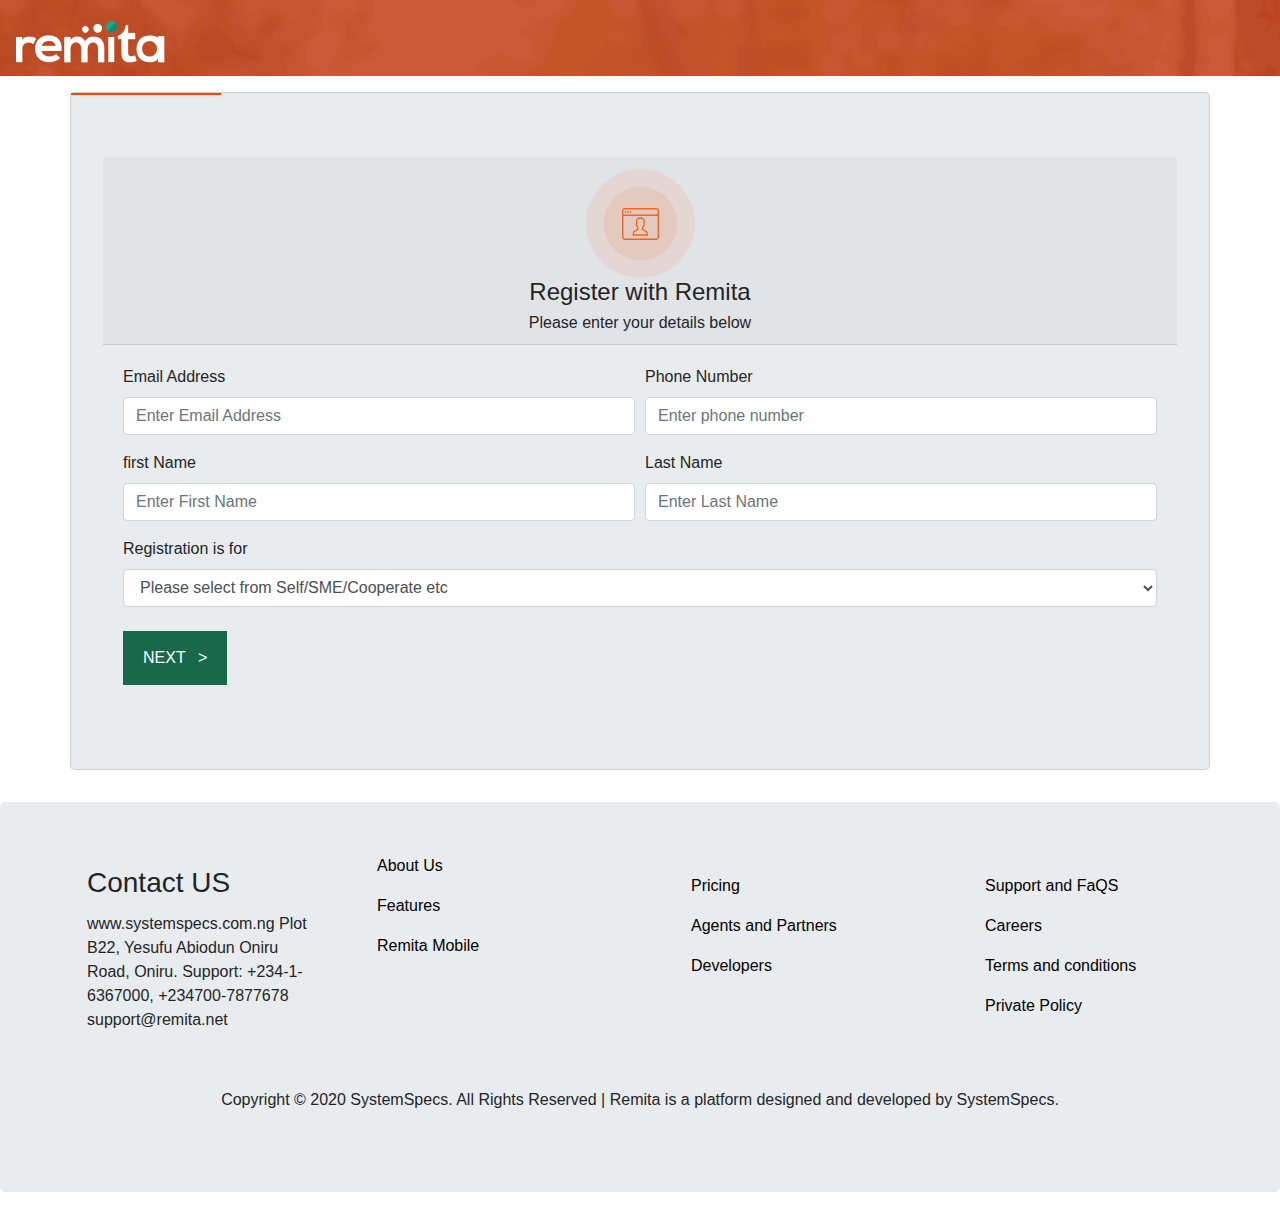
<file: index.html>
<!DOCTYPE html>
<html lang="en">
<head>
    <meta charset="UTF-8">
    <meta name="viewport" content="width=device-width, initial-scale=1.0">
    <title>Register</title>

<!-- google recaptcha -->
<script src="https://www.google.com/recaptcha/api.js" async defer></script>

    <!-- site icon -->
    <link rel="stylesheet" href="">

    <!-- external sheet -->
    <link rel="stylesheet" href="/assets/main.css">

    <!-- bootstrap css -->
   
    <link rel="stylesheet" href="https://stackpath.bootstrapcdn.com/bootstrap/4.5.2/css/bootstrap.min.css" integrity="sha384-JcKb8q3iqJ61gNV9KGb8thSsNjpSL0n8PARn9HuZOnIxN0hoP+VmmDGMN5t9UJ0Z" crossorigin="anonymous">

</head>
<body>

  <nav class="navbar navbar-expand-lg remita-nav-bg">
      <a href="" class="navbar-brand mt-2">
          <img src="/assets/remita_logo_white.png" alt="">
      </a>
  </nav>
  <div class="card container jumbotron  mx-auto mt-3">
      <div class="card-header">
          <img src="/assets/registration_icon.svg" alt="">
          <h4 class="card-title">Register with Remita</h4>
          <h6 class="card-subtitle">Please enter your details below</h6>
      </div>
      <div class="card-body">
          <form action="">
              <div class="form-row">
                  <div class="form-group col-md-6">
                      <label for="email">Email Address</label>
                      <input type="email" class="form-control" id="email" placeholder="Enter Email Address">
                  </div>

                  <div class="form-group col-md-6">
                    <label for="telephone">Phone Number</label>
                    <input type="tel" class="form-control" id="telephone" placeholder="Enter phone number">
                  </div>
                </div>

                <div class="form-row">
                    <div class="form-group col-md-6">
                        <label for="fname">first Name</label>
                        <input type="text" class="form-control" id="fname" placeholder="Enter First Name">
                    </div>
  
                    <div class="form-group col-md-6">
                      <label for="lname">Last Name</label>
                      <input type="tel" class="form-control" id="lname" placeholder="Enter Last Name">
                    </div>
                  </div>

                  <div class="form-group">
                      <label for="regfor">Registration is for</label>
                      <select class="form-control" id="regfor">
                          <option value="">Please select from Self/SME/Cooperate etc</option>
                          <option value="">Personal Account</option>
                          <option value="">MSME-sole Signatory</option>
                          <option value="">SME/cooperate -MultiSignatory</option>
                          <option value="">Gorvernment/MDA</option>
                          </select>
                  </div>

                  <div class="g-recaptcha" data-sitekey="6LeN_L4ZAAAAAMmI8BxGL0ATFs0cozvx-_9Afqs-"></div>

                  
                  <button type="submit" class="next-btn mt-2">NEXT<span class="ml-2"> &#62;</span></button>
                
              </div>
          </form>
         
      </div>
  </div>

  <!-- footer -->
  <footer class="page-footer font-small pt-4 jumbotron" style="font-weight: 300;">
    <div class=" container-fluid">
        <div class="card-body">
            <div class="row">
                <div class="col-md-4 col-lg-3" >
                        <div class="card-body ">
                            <div class="card-title"><h3>Contact US</h3></div>
                            <div class="card-text">www.systemspecs.com.ng
                                Plot B22, Yesufu Abiodun Oniru Road, Oniru.
                                <strong>Support:</strong> +234-1-6367000, +234700-7877678
                                support@remita.net</div>
                        </div>
                </div>

                <div class="col-md-2 col-lg-3">
                   <ul class="nav flex-column">
                       <li class="nav-item">
                           <a href="#" class="nav-link">About Us</a>
                       </li>
                       <li class="nav-item">
                        <a href="#" class="nav-link">Features</a>
                    </li>
                    <li class="nav-item">
                        <a href="#" class="nav-link">Remita Mobile</a>
                    </li>
                   </ul>
                </div>

                <div class="col-md-2 col-lg-3">
                    <div class="card-body">
                        <ul class="nav flex-column">
                            <li class="nav-item">
                                <a href="#" class="nav-link">Pricing</a>
                            </li>
                            <li class="nav-item">
                             <a href="#" class="nav-link">Agents and Partners</a>
                         </li>
                         <li class="nav-item">
                             <a href="#" class="nav-link">Developers</a>
                         </li>
                        </ul>
                    </div>
                </div>
                <div class="col-md-4 col-lg-3">
                    <div class="card-body">
                        <ul class="nav flex-column">
                            <li class="nav-item">
                                <a href="#" class="nav-link">Support and FaQS</a>
                            </li>
                            <li class="nav-item">
                             <a href="#" class="nav-link">Careers</a>
                         </li>
                         <li class="nav-item">
                             <a href="#" class="nav-link">Terms and conditions</a>
                         </li>
                         <li class="nav-item">
                            <a href="#" class="nav-link">Private Policy</a>
                        </li>
                        </ul>
                    </div>
                </div>
            </div>
        </div>
      
    </div>
<div class="footer-copyright text-center py-3">
    Copyright © 2020 SystemSpecs. All Rights Reserved | Remita is a platform designed and developed by SystemSpecs.
</div>


  </footer>

<!-- JS, Popper.js, and jQuery -->
<script src="https://code.jquery.com/jquery-3.5.1.slim.min.js" integrity="sha384-DfXdz2htPH0lsSSs5nCTpuj/zy4C+OGpamoFVy38MVBnE+IbbVYUew+OrCXaRkfj" crossorigin="anonymous"></script>
<script src="https://cdn.jsdelivr.net/npm/popper.js@1.16.1/dist/umd/popper.min.js" integrity="sha384-9/reFTGAW83EW2RDu2S0VKaIzap3H66lZH81PoYlFhbGU+6BZp6G7niu735Sk7lN" crossorigin="anonymous"></script>
<script src="https://stackpath.bootstrapcdn.com/bootstrap/4.5.2/js/bootstrap.min.js" integrity="sha384-B4gt1jrGC7Jh4AgTPSdUtOBvfO8shuf57BaghqFfPlYxofvL8/KUEfYiJOMMV+rV" crossorigin="anonymous"></script>
</body>
</html>
</file>
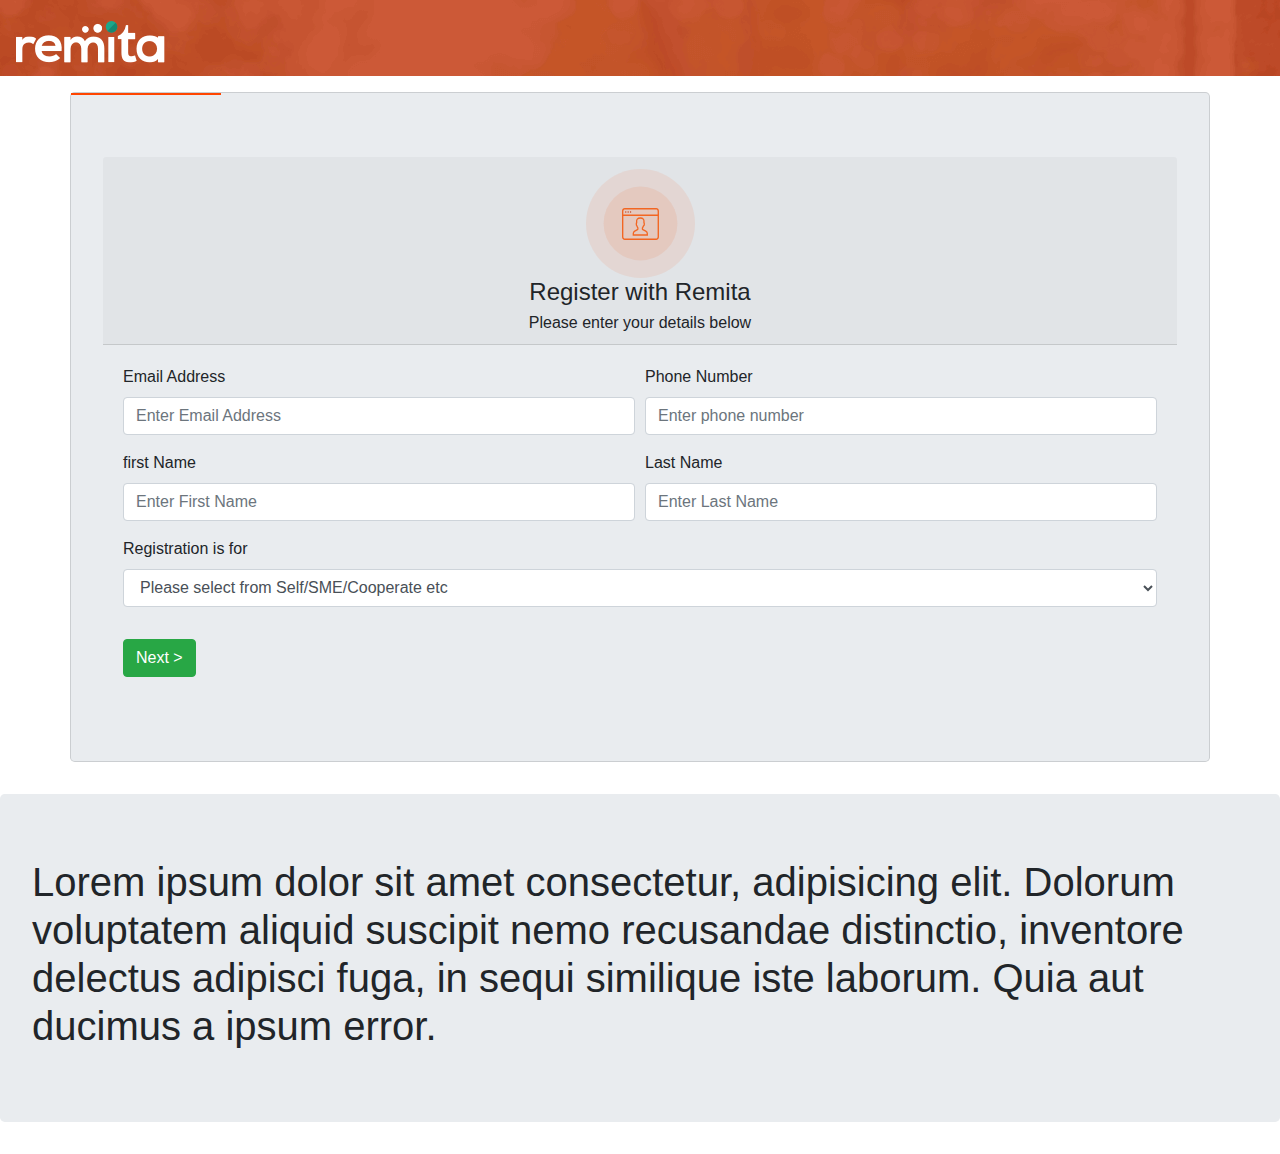
<file: index..html>
<!DOCTYPE html>
<html lang="en">
<head>
    <meta charset="UTF-8">
    <meta name="viewport" content="width=device-width, initial-scale=1.0">
    <title>Register</title>

<!-- google recaptcha -->
<script src="https://www.google.com/recaptcha/api.js" async defer></script>

    <!-- site icon -->
    <link rel="stylesheet" href="">

    <!-- external sheet -->
    <link rel="stylesheet" href="/assets/main.css">

    <!-- bootstrap css -->
   
    <link rel="stylesheet" href="https://stackpath.bootstrapcdn.com/bootstrap/4.5.2/css/bootstrap.min.css" integrity="sha384-JcKb8q3iqJ61gNV9KGb8thSsNjpSL0n8PARn9HuZOnIxN0hoP+VmmDGMN5t9UJ0Z" crossorigin="anonymous">

</head>
<body>

  <nav class="navbar navbar-expand-lg remita-nav-bg">
      <a href="" class="navbar-brand mt-2">
          <img src="/assets/remita_logo_white.png" alt="">
      </a>
  </nav>
  <div class="card container jumbotron  mx-auto mt-3">
      <div class="card-header">
          <img src="/assets/registration_icon.svg" alt="">
          <h4 class="card-title">Register with Remita</h4>
          <h6 class="card-subtitle">Please enter your details below</h6>
      </div>
      <div class="card-body">
          <form action="">
              <div class="form-row">
                  <div class="form-group col-md-6">
                      <label for="email">Email Address</label>
                      <input type="email" class="form-control" id="email" placeholder="Enter Email Address">
                  </div>

                  <div class="form-group col-md-6">
                    <label for="telephone">Phone Number</label>
                    <input type="tel" class="form-control" id="telephone" placeholder="Enter phone number">
                  </div>
                </div>

                <div class="form-row">
                    <div class="form-group col-md-6">
                        <label for="fname">first Name</label>
                        <input type="text" class="form-control" id="fname" placeholder="Enter First Name">
                    </div>
  
                    <div class="form-group col-md-6">
                      <label for="lname">Last Name</label>
                      <input type="tel" class="form-control" id="lname" placeholder="Enter Last Name">
                    </div>
                  </div>

                  <div class="form-group">
                      <label for="regfor">Registration is for</label>
                      <select class="form-control" id="regfor">
                          <option value="">Please select from Self/SME/Cooperate etc</option>
                          <option value="">Personal Account</option>
                          <option value="">MSME-sole Signatory</option>
                          <option value="">SME/cooperate -MultiSignatory</option>
                          <option value="">Gorvernment/MDA</option>
                          </select>
                  </div>

                  <div class="g-recaptcha" data-sitekey="6LeN_L4ZAAAAAMmI8BxGL0ATFs0cozvx-_9Afqs-"></div>

                  
                  <button type="submit" class="btn btn-success mt-3">Next &#62;</button>
                
              </div>
          </form>
         
      </div>
  </div>

  <!-- footer -->
  <div class="contaner-fluid jumbotron">
      <h1>Lorem ipsum dolor sit amet consectetur, adipisicing elit. Dolorum voluptatem aliquid suscipit nemo recusandae distinctio, inventore delectus adipisci fuga, in sequi similique iste laborum. Quia aut ducimus a ipsum error.</h1>

    </div>

<!-- JS, Popper.js, and jQuery -->
<script src="https://code.jquery.com/jquery-3.5.1.slim.min.js" integrity="sha384-DfXdz2htPH0lsSSs5nCTpuj/zy4C+OGpamoFVy38MVBnE+IbbVYUew+OrCXaRkfj" crossorigin="anonymous"></script>
<script src="https://cdn.jsdelivr.net/npm/popper.js@1.16.1/dist/umd/popper.min.js" integrity="sha384-9/reFTGAW83EW2RDu2S0VKaIzap3H66lZH81PoYlFhbGU+6BZp6G7niu735Sk7lN" crossorigin="anonymous"></script>
<script src="https://stackpath.bootstrapcdn.com/bootstrap/4.5.2/js/bootstrap.min.js" integrity="sha384-B4gt1jrGC7Jh4AgTPSdUtOBvfO8shuf57BaghqFfPlYxofvL8/KUEfYiJOMMV+rV" crossorigin="anonymous"></script>
</body>
</html>
</file>
<file: assets/main.css>
/* remove default padding and margin */
*{
    padding: 0;
    margin: 0;
    box-sizing: border-box;
}

.remita-nav-bg {
    background-image: url('/assets/header-bg-light.png');
}


.container::before {
    content: '';
    position: absolute;
    width: 150px;
    top:0;
    left: 0;
    border-top: 2px solid orangered;
}

.card-header{
    text-align: center;
}


.next-btn{
    background-color: rgb(23, 105, 74);
    text-align: center;
    font-weight: 500;
    padding: 15px 20px;
    color: #fff;
    border: none;

}

.nav-link{
    color: #000;
}
</file>
